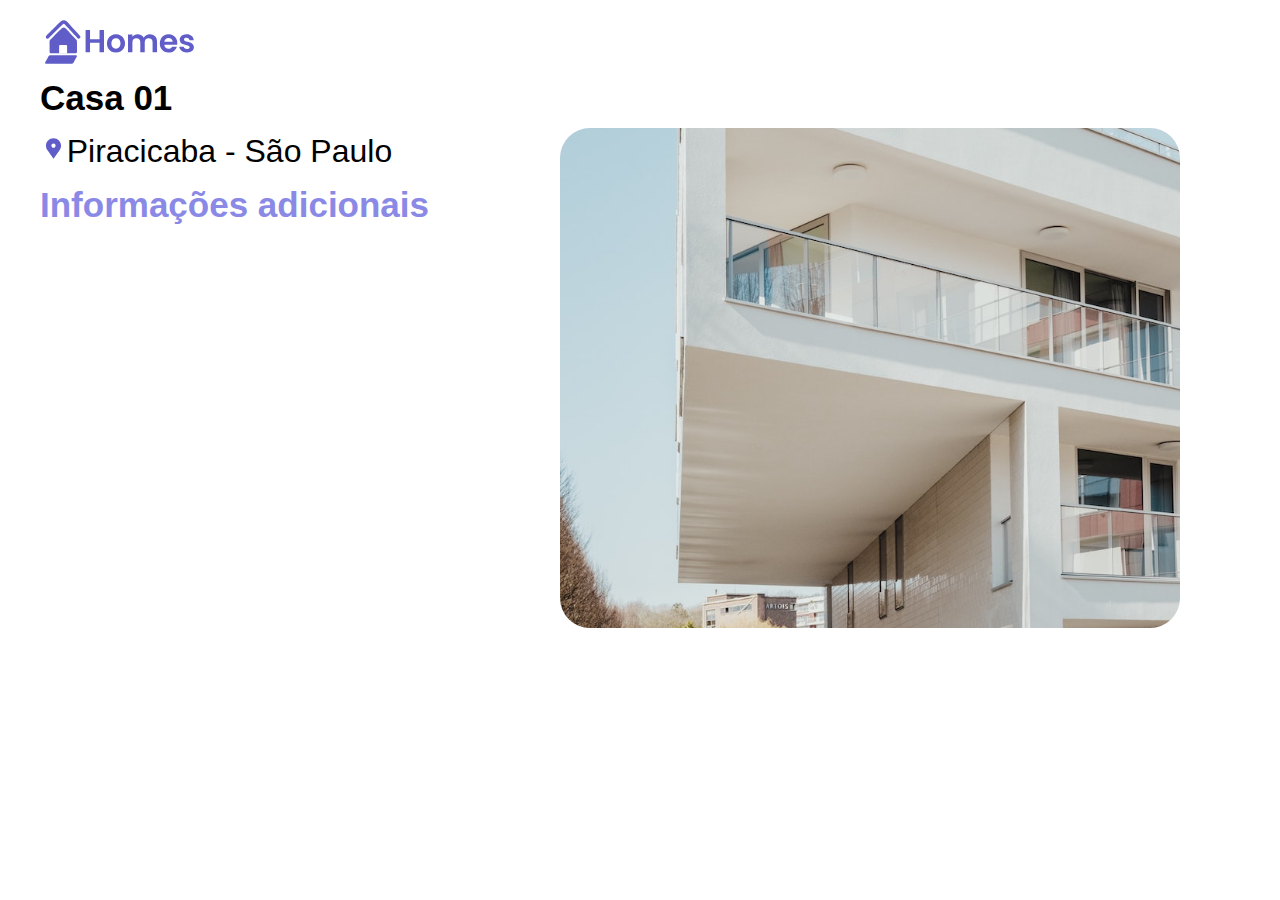
<file: detalhes.html>
<!DOCTYPE html>
<html lang="en">
<head>
    <meta charset="UTF-8">
    <meta name="viewport" content="width=device-width, initial-scale=1.0">
    <title>Homes App</title>
    <link rel="stylesheet" href="css/global.css">
    <link rel="stylesheet" href="css/detalhes.css">
    <link rel="shortcut icon" href="img/casaico.png" type="image/x-icon">
</head>
<body>
    
    <main>
        <a href="index.html">
            <header class="brand-name">
                <img class="brand-logo" alt="logo" src="img/logo.svg">
            </header>
        </a>

        <section class="content">
            <article>
                <img src="img/1.jpg" alt="Foto" class="listing-photo" id="img">

                <section class="listing-description">
                    <h2 class="listing-heading" id="titulo">Casa 01</h2>
                    <p class="listing-location" id="local">Piracicaba - São Paulo</p>
                </section>

                <section class="listing-features">
                    <h2 class="section-heading">Informações adicionais</h2>
                    <ul id="lista-adicionais"></ul>
                </section>

            </article>
        </section>

    </main>

</body>
<script src="js/imoveis.js"></script>
<script src="js/detalhes.js"></script>
<script>
    buscarImovel()
</script>
</html>
</file>
<file: css/global.css>
* {
    margin: 0;
    padding: 0;
}

body {
    font-family: 'Be Vietnam Pro', sans-serif;
}

:root {
    --primary-color: #605DC8;
    --secondary-color: #8B89E6;
    --accent-color: #e8e7fa;
    --shadow-color: #E8E8E8;
}

button.primary {
    padding: 10px;
    border: solid 1px var(--primary-color);
    background: var(--primary-color);
    color: white;
    border-radius: 8px;
}
</file>
<file: css/detalhes.css>
article {
    padding: 10px 0px 40px 40px !important;
}

h2 {
    font-size: 35px !important;
}

/*Adicionar esta classe*/
.brand-name {
    margin-top: 20px;
    margin-left: 45px;
}

.listing-photo {
    height: 500px;
    width: 50%;
    object-fit: cover;
    border-radius: 30px;
    float: right;
    margin-top: 50px;
    margin-right: 100px;
}

.listing-heading {
    font-size: 48pt;
    font-weight: bold;
    margin-bottom: 15px;
}

.listing-location::before {
    content: url('/img/location-pin.svg') / '';
}

.listing-location {
    font-size: 24pt;
    margin-bottom: 15px;
}

.listing-features>.section-heading {
    color: var(--secondary-color);
    font-size: 24pt;
    margin-bottom: 15px;
}

.listing-features {
    margin-bottom: 20px;
}

.listing-features li {
    font-size: 14pt;
}

li {
    list-style-type: none;
}

.listing-apply .section-heading {
    font-size: 18pt;
    margin-bottom: 15px;
}

label,
input {
    display: block;
}

label {
    color: var(--secondary-color);
    font-weight: bold;
    text-transform: uppercase;
    font-size: 12pt;
}

input {
    font-size: 16pt;
    margin-bottom: 15px;
    padding: 10px;
    width: 400px;
    border-top: none;
    border-right: none;
    border-left: none;
    border-bottom: solid .3px;
}

@media (max-width: 1024px) {
    .listing-photo {
        width: 100%;
        height: 400px;
    }
}
</file>
